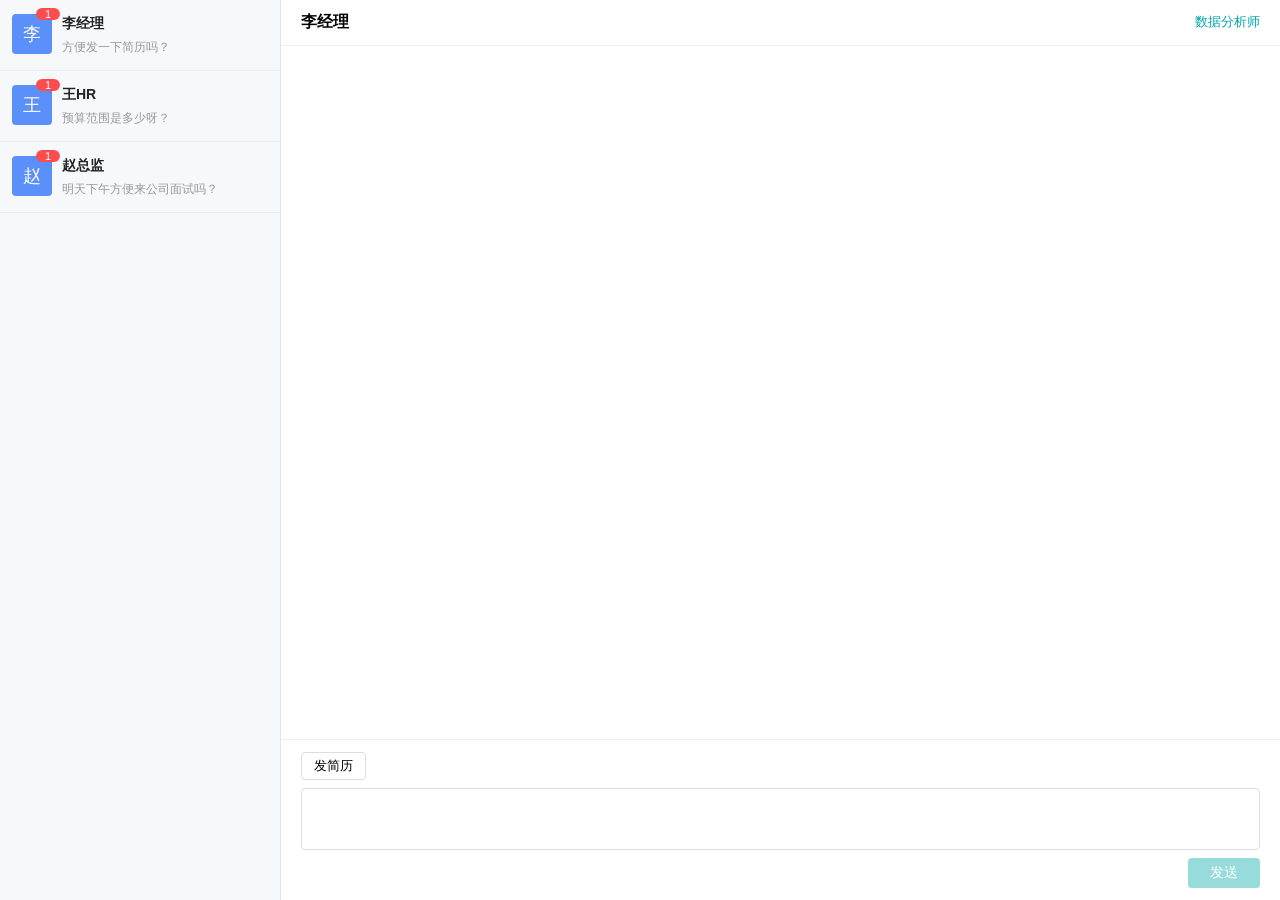
<file: mock_zhipin.html>
<!DOCTYPE html>
<html lang="zh-CN">
<head>
<meta charset="UTF-8">
<title>Mock BOSS 直聘聊天页 - 端到端测试</title>
<style>
  body { font-family: -apple-system, "PingFang SC", sans-serif; margin: 0; display: flex; height: 100vh; }
  #chat-list { width: 280px; border-right: 1px solid #e5e5e5; overflow-y: auto; background: #f7f8fa; }
  .friend-content { display: flex; padding: 14px 12px; cursor: pointer; border-bottom: 1px solid #eee; position: relative; }
  .friend-content:hover, .friend-content.active { background: #e8f3fc; }
  .figure { position: relative; width: 40px; height: 40px; margin-right: 10px; }
  .avatar { width: 40px; height: 40px; border-radius: 4px; background: #5b8ff9; color: #fff; display: flex; align-items: center; justify-content: center; font-size: 18px; }
  .notice-badge { position: absolute; top: -6px; right: -8px; background: #ff4d4f; color: #fff; border-radius: 8px; font-size: 11px; padding: 0 5px; min-width: 14px; text-align: center; display: none; }
  .notice-badge.show { display: block; }
  .title-box .name-box .name-text { font-weight: 600; font-size: 14px; color: #222; }
  .gray.last-msg { margin-top: 4px; }
  .last-msg-text { color: #999; font-size: 12px; }
  #chat-panel { flex: 1; display: flex; flex-direction: column; }
  #chat-header { padding: 12px 20px; border-bottom: 1px solid #eee; display: flex; justify-content: space-between; }
  .top-info-content .name-text { font-size: 16px; font-weight: 600; }
  .chat-position-content .position-content { font-size: 13px; color: #00a6a7; }
  #message-list { flex: 1; overflow-y: auto; padding: 20px; list-style: none; margin: 0; }
  .message-item { margin-bottom: 14px; }
  .message-item.item-friend { text-align: left; }
  .message-item:not(.item-friend) { text-align: right; }
  .item-time .time { font-size: 11px; color: #bbb; display: block; margin-bottom: 4px; }
  .text-content { display: inline-block; background: #f0f0f0; padding: 8px 12px; border-radius: 6px; max-width: 70%; font-size: 14px; }
  .message-item:not(.item-friend) .text-content { background: #95ec69; }
  #input-area { border-top: 1px solid #eee; padding: 12px 20px; }
  #toolbar { margin-bottom: 8px; }
  .toolbar-btn { display: inline-block; padding: 4px 12px; border: 1px solid #ddd; border-radius: 4px; background: #fff; cursor: pointer; font-size: 13px; margin-right: 8px; }
  .toolbar-btn:hover { border-color: #00a6a7; color: #00a6a7; }
  #chat-input { min-height: 44px; border: 1px solid #ddd; border-radius: 4px; padding: 8px; font-size: 14px; outline: none; }
  #chat-input:focus { border-color: #00a6a7; }
  #send-row { text-align: right; margin-top: 8px; }
  .btn-v2 { padding: 6px 22px; border: none; border-radius: 4px; cursor: pointer; font-size: 14px; }
  .btn-v2.btn-sure-v2 { background: #00a6a7; color: #fff; }
  .btn-v2.btn-outline-v2 { background: #fff; color: #666; border: 1px solid #ddd; }
  .btn-v2.btn-sure-v2.disabled, .btn-v2.disabled { opacity: .4; cursor: not-allowed; }
  .btn-v2.btn-send { background: #00a6a7; color: #fff; }
  /* 确认弹层 — 模拟真实 BOSS v5543 结构 */
  .panel-resume.sentence-popover { position: fixed; inset: 0; background: rgba(0,0,0,.4); display: none; align-items: center; justify-content: center; z-index: 100; }
  .panel-resume.sentence-popover.visible { display: flex; }
  .panel-resume .popover-content { background: #fff; border-radius: 8px; width: 360px; padding: 24px; text-align: center; }
  .panel-resume .popover-title { font-size: 16px; font-weight: 600; margin-bottom: 20px; }
  .panel-resume .popover-actions { display: flex; justify-content: center; gap: 12px; }
  /* 上传引导弹层 */
  .upload-resume-dialog { position: fixed; inset: 0; background: rgba(0,0,0,.4); display: none; align-items: center; justify-content: center; z-index: 100; }
  .upload-resume-dialog.visible { display: flex; }
  .upload-resume-dialog .dialog-container { background: #fff; border-radius: 8px; width: 420px; padding: 24px; text-align: center; }
  .upload-resume-dialog .dialog-container .upload-title { font-size: 16px; font-weight: 600; margin-bottom: 14px; }
  .upload-resume-dialog .dialog-container .upload-hint { font-size: 14px; color: #999; margin-bottom: 20px; }
</style>
</head>
<body>
  <div id="chat-list">
    <div class="friend-content" data-name="李经理" data-job="数据分析师">
      <div class="figure"><div class="avatar">李</div><span class="notice-badge show">1</span></div>
      <div class="title-box"><div class="name-box"><span class="name-text">李经理</span></div>
      <div class="gray last-msg"><span class="last-msg-text">方便发一下简历吗？</span></div></div>
    </div>
    <div class="friend-content" data-name="王HR" data-job="数据分析专员">
      <div class="figure"><div class="avatar">王</div><span class="notice-badge show">1</span></div>
      <div class="title-box"><div class="name-box"><span class="name-text">王HR</span></div>
      <div class="gray last-msg"><span class="last-msg-text">预算范围是多少呀？</span></div></div>
    </div>
    <div class="friend-content" data-name="赵总监" data-job="商业分析师">
      <div class="figure"><div class="avatar">赵</div><span class="notice-badge show">1</span></div>
      <div class="title-box"><div class="name-box"><span class="name-text">赵总监</span></div>
      <div class="gray last-msg"><span class="last-msg-text">明天下午方便来公司面试吗？</span></div></div>
    </div>
  </div>

  <div id="chat-panel">
    <div id="chat-header">
      <div class="top-info-content"><span class="name-text">李经理</span></div>
      <div class="chat-position-content"><span class="position-content">数据分析师</span></div>
    </div>
    <ul id="message-list"></ul>
    <div id="input-area">
      <div id="toolbar">
        <button class="toolbar-btn">发简历</button>
      </div>
      <div id="chat-input" contenteditable="true"></div>
      <div id="send-row">
        <button class="btn-v2 btn-sure-v2 btn-send disabled">发送</button>
      </div>
    </div>
  </div>

  <div class="panel-resume sentence-popover">
    <div class="popover-content">
      <div class="popover-title">确定向 Boss 发送简历吗？</div>
      <div class="popover-actions">
        <button class="btn-v2 btn-outline-v2">取消</button>
        <button class="btn-v2 btn-sure-v2">确定</button>
      </div>
    </div>
  </div>

  <div class="upload-resume-dialog">
    <div class="dialog-container">
      <div class="upload-title">上传附件简历</div>
      <div class="upload-hint">拖拽文件到这里…上传附件简历</div>
    </div>
  </div>

<script>
  var chatData = {
    "李经理": {
      job: "数据分析师",
      messages: [
        { side: "friend", text: "您好，看了您的主页很感兴趣", time: "10:02" },
        { side: "friend", text: "方便发一下简历吗？", time: "10:02" }
      ]
    },
    "王HR": {
      job: "数据分析专员",
      messages: [
        { side: "friend", text: "您好，我们是XX科技的", time: "11:30" },
        { side: "friend", text: "你们这边给的预算范围是多少呀？", time: "11:31" }
      ]
    },
    "赵总监": {
      job: "商业分析师",
      messages: [
        { side: "friend", text: "你好，看过你的资料了，背景不错", time: "14:00" },
        { side: "friend", text: "明天下午方便来公司面试吗？", time: "14:01" }
      ]
    }
  };

  var currentChat = "李经理";

  function el(cls, text) {
    var li = document.createElement("li");
    li.className = cls;
    li.innerHTML =
      '<span class="item-time"><span class="time">' + nowStr() + '</span></span>' +
      '<span class="text-content"></span>';
    li.querySelector(".text-content").textContent = text;
    return li;
  }
  function nowStr() {
    var d = new Date();
    return ("0" + d.getHours()).slice(-2) + ":" + ("0" + d.getMinutes()).slice(-2);
  }

  function renderChat(name) {
    currentChat = name;
    var data = chatData[name];
    document.querySelector(".top-info-content .name-text").textContent = name;
    document.querySelector(".chat-position-content .position-content").textContent = data.job;
    var list = document.getElementById("message-list");
    list.innerHTML = "";
    data.messages.forEach(function(m) {
      var cls = "message-item" + (m.side === "friend" ? " item-friend" : "");
      list.appendChild(el(cls, m.text));
    });
    var item = document.querySelector('.friend-content[data-name="' + name + '"]');
    if (item) {
      var badge = item.querySelector(".notice-badge");
      badge.classList.remove("show");
      badge.textContent = "";
      item.classList.add("active");
      item.querySelector(".last-msg-text").textContent = "";
    }
    document.querySelectorAll(".friend-content").forEach(function(f) {
      if (f.dataset.name !== name) f.classList.remove("active");
    });
  }

  document.querySelectorAll(".friend-content").forEach(function(item) {
    item.addEventListener("click", function() {
      renderChat(item.dataset.name);
    });
  });

  var input = document.getElementById("chat-input");
  var sendBtn = document.querySelector(".btn-send");
  input.addEventListener("input", function() {
    if (input.textContent.trim()) sendBtn.classList.remove("disabled");
    else sendBtn.classList.add("disabled");
  });
  sendBtn.addEventListener("click", function() {
    if (sendBtn.classList.contains("disabled")) return;
    var text = input.textContent.trim();
    if (!text) return;
    var li = el("message-item", text);
    document.getElementById("message-list").appendChild(li);
    chatData[currentChat].messages.push({ side: "mine", text: text, time: nowStr() });
    input.textContent = "";
    sendBtn.classList.add("disabled");
    li.scrollIntoView();
  });

  var panel = document.querySelector(".panel-resume.sentence-popover");
  var sureBtn = panel.querySelector(".btn-sure-v2");
  var cancelBtn = panel.querySelector(".btn-outline-v2");
  document.querySelector(".toolbar-btn").addEventListener("click", function() {
    panel.classList.add("visible");
  });
  cancelBtn.addEventListener("click", function() {
    panel.classList.remove("visible");
  });
  sureBtn.addEventListener("click", function() {
    var text = "简历已发送";
    var li = el("message-item", text);
    document.getElementById("message-list").appendChild(li);
    chatData[currentChat].messages.push({ side: "mine", text: text, time: nowStr() });
    panel.classList.remove("visible");
    li.scrollIntoView();
  });
</script>
</body>
</html>
</file>
